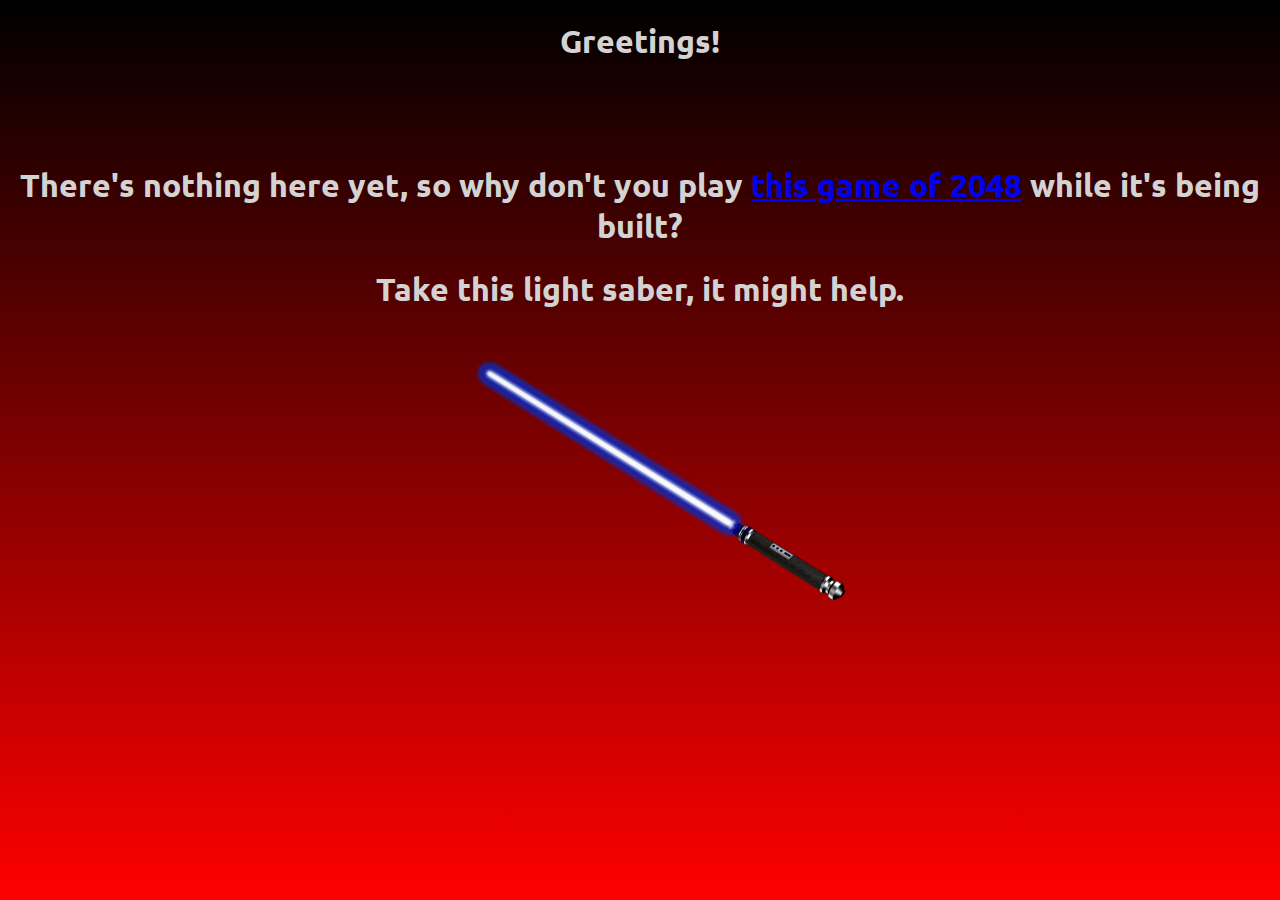
<file: index.html>
<!DOCTYPE html>
<html lang="en-us">

<head>
	<meta charset="UTF-8">
	<meta name="viewport" content="width=device-width, initial-scale=1">
	<meta name="author" content="Srikrishnan">

	<title>Srikrishnan</title>
	
	<link rel="stylesheet" type="text/css" href="main.css">
	<link rel="stylesheet" href="http://fonts.googleapis.com/css?family=Ubuntu">

</head>
<body>
<h1>Greetings!</h1>
<br><br><br>
<h1>There's nothing here yet, so why don't you play <a href="2048/index.html">this game of 2048</a> while it's being built?</h1>
<h1>Take this light saber, it might help.</h1>
<img src="Lightsaber.png" id="lightsaber">
</body>
</html>
</file>
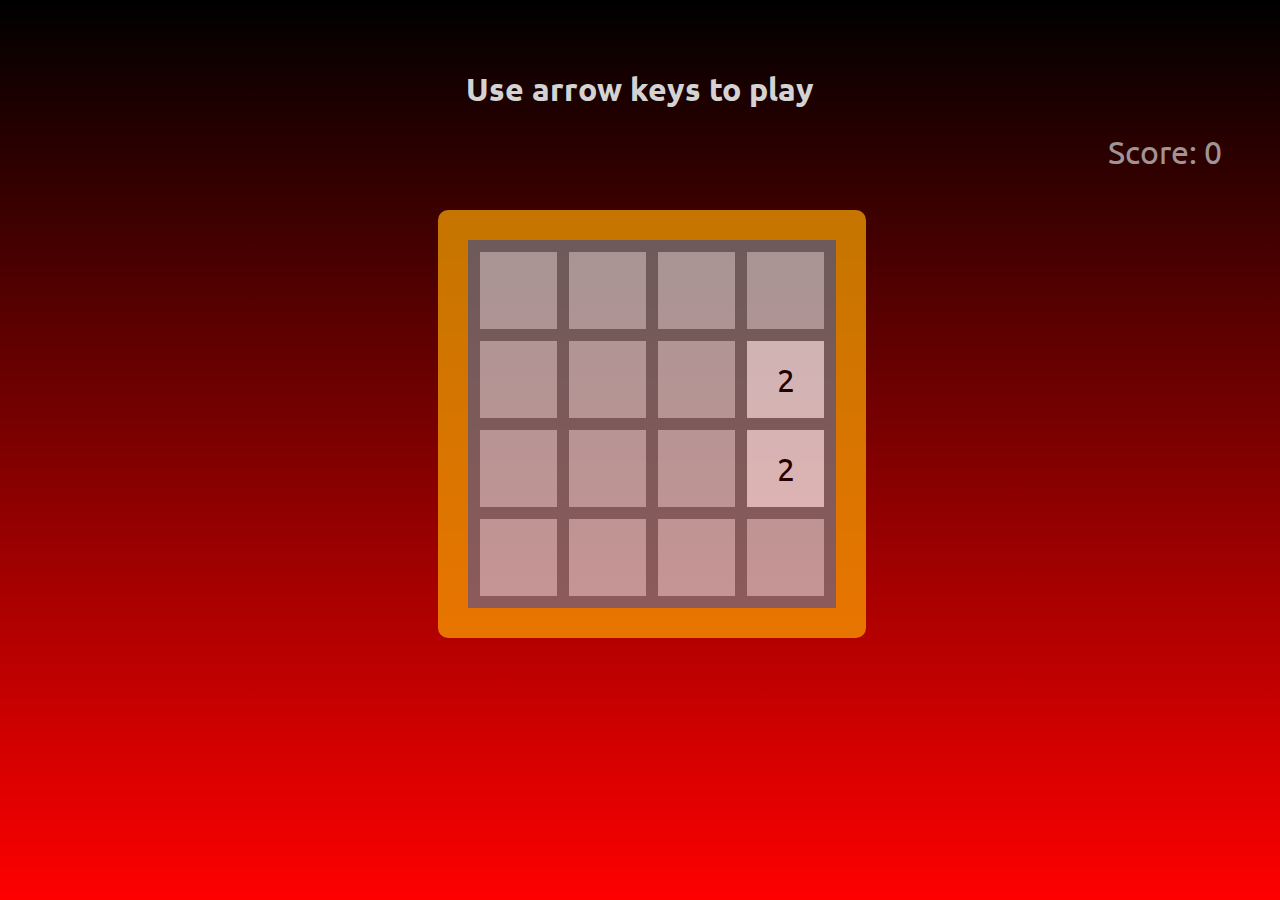
<file: 2048/index.html>
<!DOCTYPE html>
<html lang="en-us">

<head>
	<meta charset="UTF-8">
	<meta name="viewport" content="width=device-width, initial-scale=1">
	<meta name="author" content="Srikrishnan">

	<title>Srikrishnan</title>

	<script src="http://ajax.googleapis.com/ajax/libs/jquery/1.9.1/jquery.min.js"></script>
	<script src="main.js"></script>
	
	<link rel="stylesheet" type="text/css" href="main.css">
	<link rel="stylesheet" href="http://fonts.googleapis.com/css?family=Ubuntu">

</head>
<body>
	<br><br>
<h1>Use arrow keys to play</h1>
<span id="score"></span>
<span id="finalscore"></span>
<div class="game">
	
</div>

<div class="gameover">

</div>

</body>
</html>
</file>
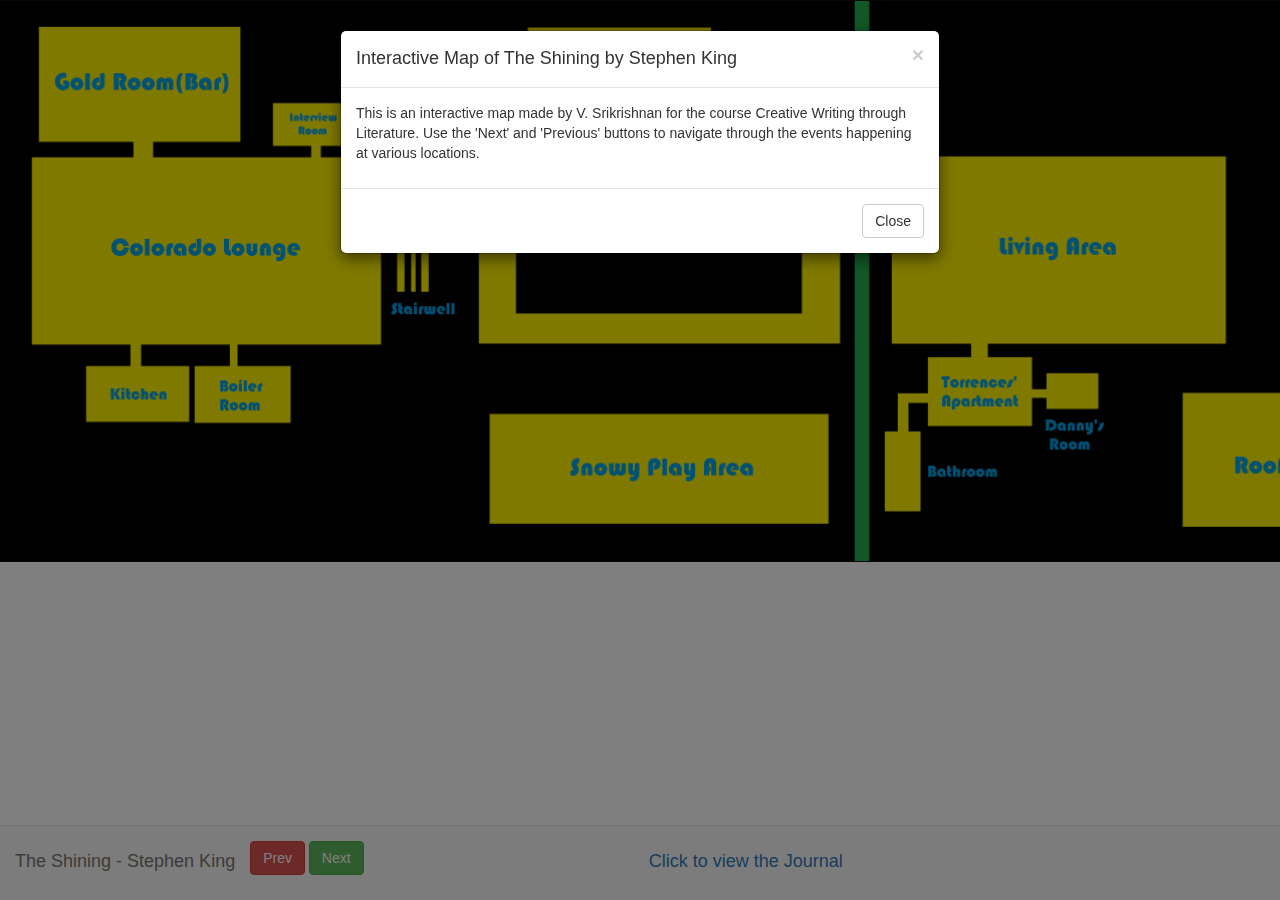
<file: IM/index.html>
<!DOCTYPE HTML> 
<html lang='en'>
<head>

<meta charset="utf-8">
<meta name="viewport" content="width=device-width, initial-scale=1">

<script src="https://ajax.googleapis.com/ajax/libs/jquery/3.2.1/jquery.min.js"></script>

<script type="text/javascript" src='im.js'></script>

<script src="https://maxcdn.bootstrapcdn.com/bootstrap/3.3.7/js/bootstrap.min.js"></script>
<link rel="stylesheet" href="https://maxcdn.bootstrapcdn.com/bootstrap/3.3.7/css/bootstrap.min.css">
<link rel='stylesheet' href='im.css'>

<title>
	Interactive Map of The Shining by Stephen King
</title>
</head>

<body>

<div class="modal fade" id="myModal" role="dialog">
    <div class="modal-dialog">
    
      <!-- Modal content-->
      <div class="modal-content">
        <div class="modal-header">
          <button type="button" class="close" data-dismiss="modal">&times;</button>
          <h4 class="modal-title">Interactive Map of The Shining by Stephen King</h4>
        </div>
        <div class="modal-body">
          <p>This is an interactive map made by V. Srikrishnan for the course Creative Writing through Literature.
          Use the 'Next' and 'Previous' buttons to navigate through the events happening at various locations.</p>
        </div>
        <div class="modal-footer">
          <button type="button" class="btn btn-default" data-dismiss="modal">Close</button>
        </div>
      </div>
      
    </div>
</div>

<p id='a1' data-toggle='popover' data-content="The story begins with Jack Torrence being interviewed for the position of the caretaker of the Overlook Hotel. The Overlook Hotel is isolated, and is located in the mountains. The manager of the hotel, Ullman reveals that the previous caretaker, Delbert Grady murdered his wife and daughters in a drunken rage and killed himself. Ullman also cites Jack's history of alcoholism and his temper issues, but Jack assures him that all is under control. Jack is given a tour of the building. Ullman warns him repeatedly to check the boiler room frequently, otherwise pressure will build up and it'll explode.
Meanwhile, at Boulder, Colorado, Jack's wife Wendy is concerned about her husband and her son, Danny. She remembers the time when Jack accidentally broke Danny's arm in a drunken rage. Danny has an imaginary friend, Tony. Tony takes Danny on a horrible journey to a dark and snowy place with a big building, and shows him horrible incidents.
" data-placement='right'></p>

<p id='a2' data-toggle='popover' data-content="The Torrence family arrives at the hotel on the last day before the hotel closes for the winter. They see all the people leaving. They meet the chef, Dick Hollman who shows them around the Kitchen and all the food. He tells them that all the alcohol has been consumed." data-placement='auto'></p>

<p id='a3' data-toggle='popover' data-content="Halloran recognizes that Danny can read minds. When they talk privately, he tells Danny the ability is called 'shining.' Halloran has the ability too, but not as strong as Danny. Halloran tells Danny that there are bad things at the Overlook that only people who shine can see. When Danny asks him about room 217, Halloran makes Danny promise not to go anywhere near the room.
" data-placement='auto'></p>

<p id='a4' data-toggle='popover' data-content="When Jack is on the roof doing some work, he's stung by wasps. While considering how to get off the roof to look for bug killer, Jack slips into memory. He thinks about breaking Danny's arm. He kills the wasps and thinks that their nest will make a neat decoration for Danny's room. When Jack gives it to him later, Danny is elated." data-placement='auto'></p>

<p id='a5' data-toggle='popover' data-content="That night, Danny sees Tony and 'Redrum' while he's in the bathroom brushing his teeth. Later that night, while Danny is having more visions of Redrum, he feels something crawling on him. Wasps! He screams and Jack and Wendy go to him. The wasps' nest is totally swarming and Jack can't understand it. He and Wendy calm Danny, and then Jack takes the nest outside.
" data-placement='auto'></p>

<p id='a6' data-toggle='popover' data-content="Jack is trimming the hedge animals near the Overlook's playground. When he takes a break in the playground, he thinks about the love he had for his abusive father. Then the hedge animals start moving and seem to threaten him. He gets pretty scared, but chocks the incident up to hallucination." data-placement='auto'></p>

<p id='a7' data-toggle='popover' data-content="A week passes. Danny's curiosity overcomes him and he decides to go into room 217. In the bathtub, he finds the rotting corpse of a naked woman. He runs to the door but can't get it open." data-placement='auto'></p>

<p id='a8' data-toggle='popover' data-content="While Danny is in 217, Wendy is snoozing, and Jack is in the basement having a really intense dream about his past. Wendy catches him sleepwalking and trying to break the radio in Ullman's office. Danny walks in, with bruises all over his neck. Wendy immediately suspects Jack and locks herself in the bedroom with Danny." data-placement='auto'></p>

<p id='a9' data-toggle='popover' data-content="Jack goes down to the bar, and he sees a ghost bartender. He imagines having drinks." data-placement='auto'></p>

<p id='a10' data-toggle='popover' data-content="Wendy tells Jack that a ghost woman has tried to strangle Denny and asks him to check the room out. Jack doesn't see the woman, but he hears her behind the door when he leaves. He tells Danny and Wendy that there's nothing in the room." data-placement='auto'></p>

<p id='a11' data-toggle='popover' data-content="Danny decides to go play in the snowy playground. The hedge animals start chasing Danny and scratches him on his legs. He tells Jack about this. Jack expresses disbelief, but Danny knows he's seen it too.
" data-placement='auto'></p>

<p id='a12' data-toggle='popover' data-content="Danny gets a vision that Redrum will happen the next day. He gives Halloran a very strong psychic call for help. Halloran convinces his boss to give him some time off, then rushes to the airport." data-placement='auto'></p>

<p id='a13' data-toggle='popover' data-content="Jack spends the night at the bar. He sees the 1945 Masquerade ball happening. He meets Delbert Grady, the previous caretaker, and Grady tells him to murder his family. He gets visions of him killing his family, but he resists. The bartender is missing, so he makes his own drinks. He hits his head and passes out. The next day, Wendy finds him on the floor reeking of Gin. When she wakes him up, he starts threatening her. Danny arrives, and Wendy hits Jack with a bottle of wine." data-placement='auto'></p>

<p id='a14' data-toggle='popover' data-content="Wendy and Danny lock him up in the pantry. They hear Jack cursing them as they leave. Grady arrives and Jack promises him that he'll kill his family if he lets him out. He finds a mallet outside in the kitchen." data-placement='auto'></p>

<p id='a15' data-toggle='popover' data-content="Wendy comes with a knife to check if Jack has gotten out. She finds Jack near the stairwell and he hits her with the mallet multiple times. She stabs his leg with her knife in retaliation." data-placement='auto'></p>

<p id='a16' data-toggle='popover' data-content="As Halloran arrives outside the hotel, the hedge animals start attacking him. He manages to burn them with some fuel and a lighter." data-placement='auto'></p>

<p id='a17' data-toggle='popover' data-content="Wendy manages to lock herself in the bathroom. Jack finds her, and breaks open the door with his mallet. Wendy finds a razor and slashes his hand. He hears a noise from the stairwell and leaves to check." data-placement='auto'></p>

<p id='a18' data-toggle='popover' data-content="Halloran has arrived at the hotel. Jack finds him and hits him with the mallet." data-placement='auto'></p>

<p id='a19' data-toggle='popover' data-content="Danny is trapped in the corridor. Jack arrives and Danny realises that he has been possessed by the Overlook. A part of the real Jack takes over and tells Danny to run. Danny refuses, and hugs him. He tells Jack about the boiler which is about to explode. Jack leaves to check on it.
" data-placement='auto'></p>

<p id='a20' data-toggle='popover' data-content="Halloran finds Danny and Wendy and escorts them out. As they leave, the hotel explodes. The hotel attempts to make Halloran kill Danny, but Danny resists and they leave safely." data-placement='auto'></p>

<nav class="navbar navbar-default navbar-fixed-bottom">
  <div class="container-fluid">
    <div class="navbar-header">
      <p class="navbar-brand">The Shining - Stephen King</p>
    </div>
    <button type='button' class='prev btn btn-danger'>Prev</button>
    <button type='button' class='next btn btn-success'>Next</button>
    
      <p class='navbar-brand  navbar-right'><a target='_blank' href='journal.html'>Click to view the Journal</a></p>
    
  </div>
</nav>

</body>
</html>
</file>
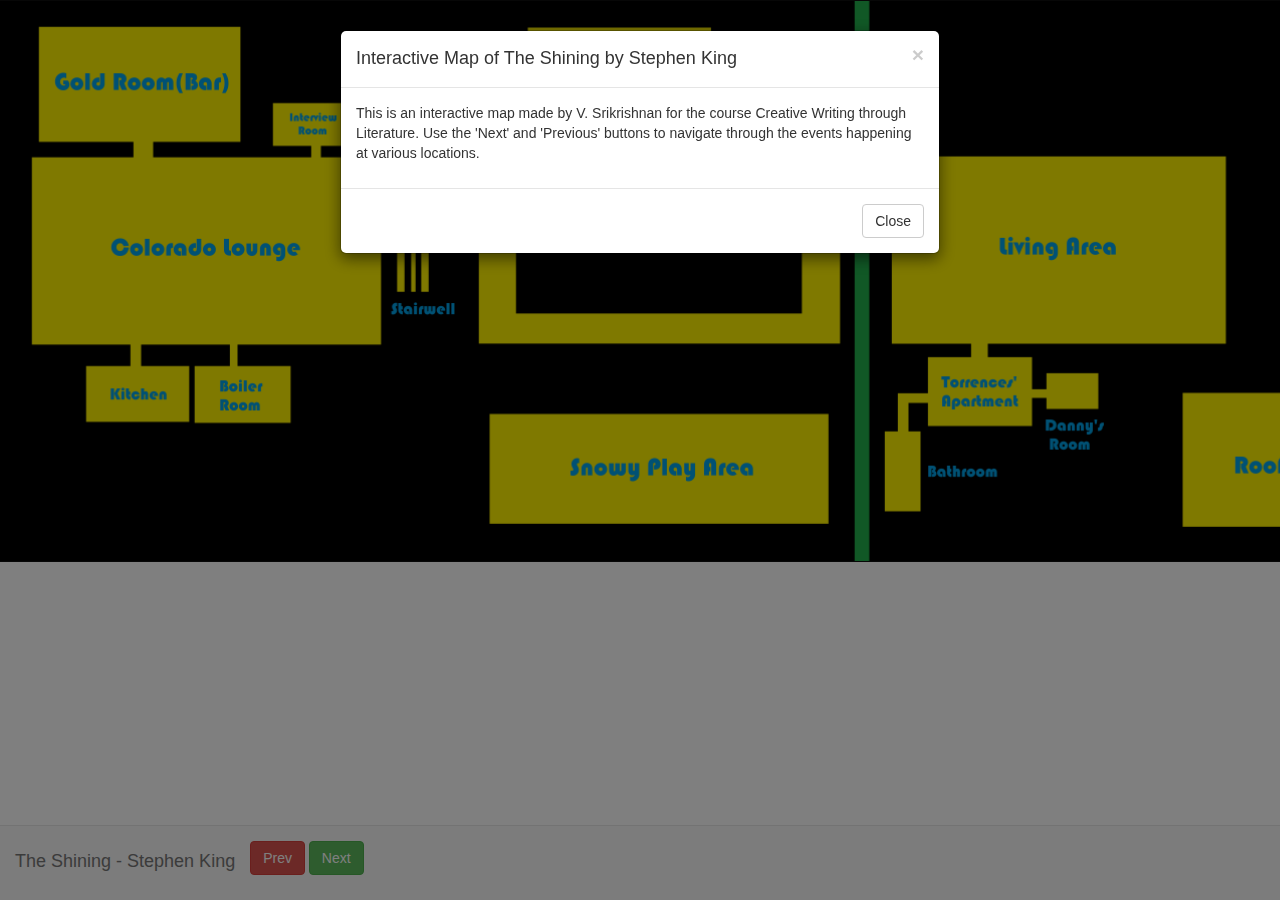
<file: IM/im.html>
<!DOCTYPE HTML> 
<html lang='en'>
<head>

<meta charset="utf-8">
<meta name="viewport" content="width=device-width, initial-scale=1">

<script src="https://ajax.googleapis.com/ajax/libs/jquery/3.2.1/jquery.min.js"></script>

<script type="text/javascript" src='im.js'></script>

<script src="https://maxcdn.bootstrapcdn.com/bootstrap/3.3.7/js/bootstrap.min.js"></script>
<link rel="stylesheet" href="https://maxcdn.bootstrapcdn.com/bootstrap/3.3.7/css/bootstrap.min.css">
<link rel='stylesheet' href='im.css'>

<title>
	Interactive Map of The Shining by Stephen King
</title>
</head>

<body>

<div class="modal fade" id="myModal" role="dialog">
    <div class="modal-dialog">
    
      <!-- Modal content-->
      <div class="modal-content">
        <div class="modal-header">
          <button type="button" class="close" data-dismiss="modal">&times;</button>
          <h4 class="modal-title">Interactive Map of The Shining by Stephen King</h4>
        </div>
        <div class="modal-body">
          <p>This is an interactive map made by V. Srikrishnan for the course Creative Writing through Literature.
          Use the 'Next' and 'Previous' buttons to navigate through the events happening at various locations.</p>
        </div>
        <div class="modal-footer">
          <button type="button" class="btn btn-default" data-dismiss="modal">Close</button>
        </div>
      </div>
      
    </div>
</div>

<p id='a1' data-toggle='popover' data-content="The story begins with Jack Torrence being interviewed for the position of the caretaker of the Overlook Hotel. The Overlook Hotel is isolated, and is located in the mountains. The manager of the hotel, Ullman reveals that the previous caretaker, Delbert Grady murdered his wife and daughters in a drunken rage and killed himself. Ullman also cites Jack's history of alcoholism and his temper issues, but Jack assures him that all is under control. Jack is given a tour of the building. Ullman warns him repeatedly to check the boiler room frequently, otherwise pressure will build up and it'll explode.
Meanwhile, at Boulder, Colorado, Jack's wife Wendy is concerned about her husband and her son, Danny. She remembers the time when Jack accidentally broke Danny's arm in a drunken rage. Danny has an imaginary friend, Tony. Tony takes Danny on a horrible journey to a dark and snowy place with a big building, and shows him horrible incidents.
" data-placement='right'></p>

<p id='a2' data-toggle='popover' data-content="The Torrence family arrives at the hotel on the last day before the hotel closes for the winter. They see all the people leaving. They meet the chef, Dick Hollman who shows them around the Kitchen and all the food. He tells them that all the alcohol has been consumed." data-placement='auto'></p>

<p id='a3' data-toggle='popover' data-content="Halloran recognizes that Danny can read minds. When they talk privately, he tells Danny the ability is called 'shining.' Halloran has the ability too, but not as strong as Danny. Halloran tells Danny that there are bad things at the Overlook that only people who shine can see. When Danny asks him about room 217, Halloran makes Danny promise not to go anywhere near the room.
" data-placement='auto'></p>

<p id='a4' data-toggle='popover' data-content="When Jack is on the roof doing some work, he's stung by wasps. While considering how to get off the roof to look for bug killer, Jack slips into memory. He thinks about breaking Danny's arm. He kills the wasps and thinks that their nest will make a neat decoration for Danny's room. When Jack gives it to him later, Danny is elated." data-placement='auto'></p>

<p id='a5' data-toggle='popover' data-content="That night, Danny sees Tony and 'Redrum' while he's in the bathroom brushing his teeth. Later that night, while Danny is having more visions of Redrum, he feels something crawling on him. Wasps! He screams and Jack and Wendy go to him. The wasps' nest is totally swarming and Jack can't understand it. He and Wendy calm Danny, and then Jack takes the nest outside.
" data-placement='auto'></p>

<p id='a6' data-toggle='popover' data-content="Jack is trimming the hedge animals near the Overlook's playground. When he takes a break in the playground, he thinks about the love he had for his abusive father. Then the hedge animals start moving and seem to threaten him. He gets pretty scared, but chocks the incident up to hallucination." data-placement='auto'></p>

<p id='a7' data-toggle='popover' data-content="A week passes. Danny's curiosity overcomes him and he decides to go into room 217. In the bathtub, he finds the rotting corpse of a naked woman. He runs to the door but can't get it open." data-placement='auto'></p>

<p id='a8' data-toggle='popover' data-content="While Danny is in 217, Wendy is snoozing, and Jack is in the basement having a really intense dream about his past. Wendy catches him sleepwalking and trying to break the radio in Ullman's office. Danny walks in, with bruises all over his neck. Wendy immediately suspects Jack and locks herself in the bedroom with Danny." data-placement='auto'></p>

<p id='a9' data-toggle='popover' data-content="Jack goes down to the bar, and he sees a ghost bartender. He imagines having drinks." data-placement='auto'></p>

<p id='a10' data-toggle='popover' data-content="Wendy tells Jack that a ghost woman has tried to strangle Denny and asks him to check the room out. Jack doesn't see the woman, but he hears her behind the door when he leaves. He tells Danny and Wendy that there's nothing in the room." data-placement='auto'></p>

<p id='a11' data-toggle='popover' data-content="Danny decides to go play in the snowy playground. The hedge animals start chasing Danny and scratches him on his legs. He tells Jack about this. Jack expresses disbelief, but Danny knows he's seen it too.
" data-placement='auto'></p>

<p id='a12' data-toggle='popover' data-content="Danny gets a vision that Redrum will happen the next day. He gives Halloran a very strong psychic call for help. Halloran convinces his boss to give him some time off, then rushes to the airport." data-placement='auto'></p>

<p id='a13' data-toggle='popover' data-content="Jack spends the night at the bar. He sees the 1945 Masquerade ball happening. He meets Delbert Grady, the previous caretaker, and Grady tells him to murder his family. He gets visions of him killing his family, but he resists. The bartender is missing, so he makes his own drinks. He hits his head and passes out. The next day, Wendy finds him on the floor reeking of Gin. When she wakes him up, he starts threatening her. Danny arrives, and Wendy hits Jack with a bottle of wine." data-placement='auto'></p>

<p id='a14' data-toggle='popover' data-content="Wendy and Danny lock him up in the pantry. They hear Jack cursing them as they leave. Grady arrives and Jack promises him that he'll kill his family if he lets him out. He finds a mallet outside in the kitchen." data-placement='auto'></p>

<p id='a15' data-toggle='popover' data-content="Wendy comes with a knife to check if Jack has gotten out. She finds Jack near the stairwell and he hits her with the mallet multiple times. She stabs his leg with her knife in retaliation." data-placement='auto'></p>

<p id='a16' data-toggle='popover' data-content="As Halloran arrives outside the hotel, the hedge animals start attacking him. He manages to burn them with some fuel and a lighter." data-placement='auto'></p>

<p id='a17' data-toggle='popover' data-content="Wendy manages to lock herself in the bathroom. Jack finds her, and breaks open the door with his mallet. Wendy finds a razor and slashes his hand. He hears a noise from the stairwell and leaves to check." data-placement='auto'></p>

<p id='a18' data-toggle='popover' data-content="Halloran has arrived at the hotel. Jack finds him and hits him with the mallet." data-placement='auto'></p>

<p id='a19' data-toggle='popover' data-content="Danny is trapped in the corridor. Jack arrives and Danny realises that he has been possessed by the Overlook. A part of the real Jack takes over and tells Danny to run. Danny refuses, and hugs him. He tells Jack about the boiler which is about to explode. Jack leaves to check on it.
" data-placement='auto'></p>

<p id='a20' data-toggle='popover' data-content="Halloran finds Danny and Wendy and escorts them out. As they leave, the hotel explodes. The hotel attempts to make Halloran kill Danny, but Danny resists and they leave safely." data-placement='auto'></p>

<nav class="navbar navbar-default navbar-fixed-bottom">
  <div class="container-fluid">
    <div class="navbar-header">
      <p class="navbar-brand">The Shining - Stephen King</p>
    </div>
    <button type='button' class='prev btn btn-danger'>Prev</button>
    <button type='button' class='next btn btn-success'>Next</button>

  </div>
</nav>

</body>
</html>
</file>
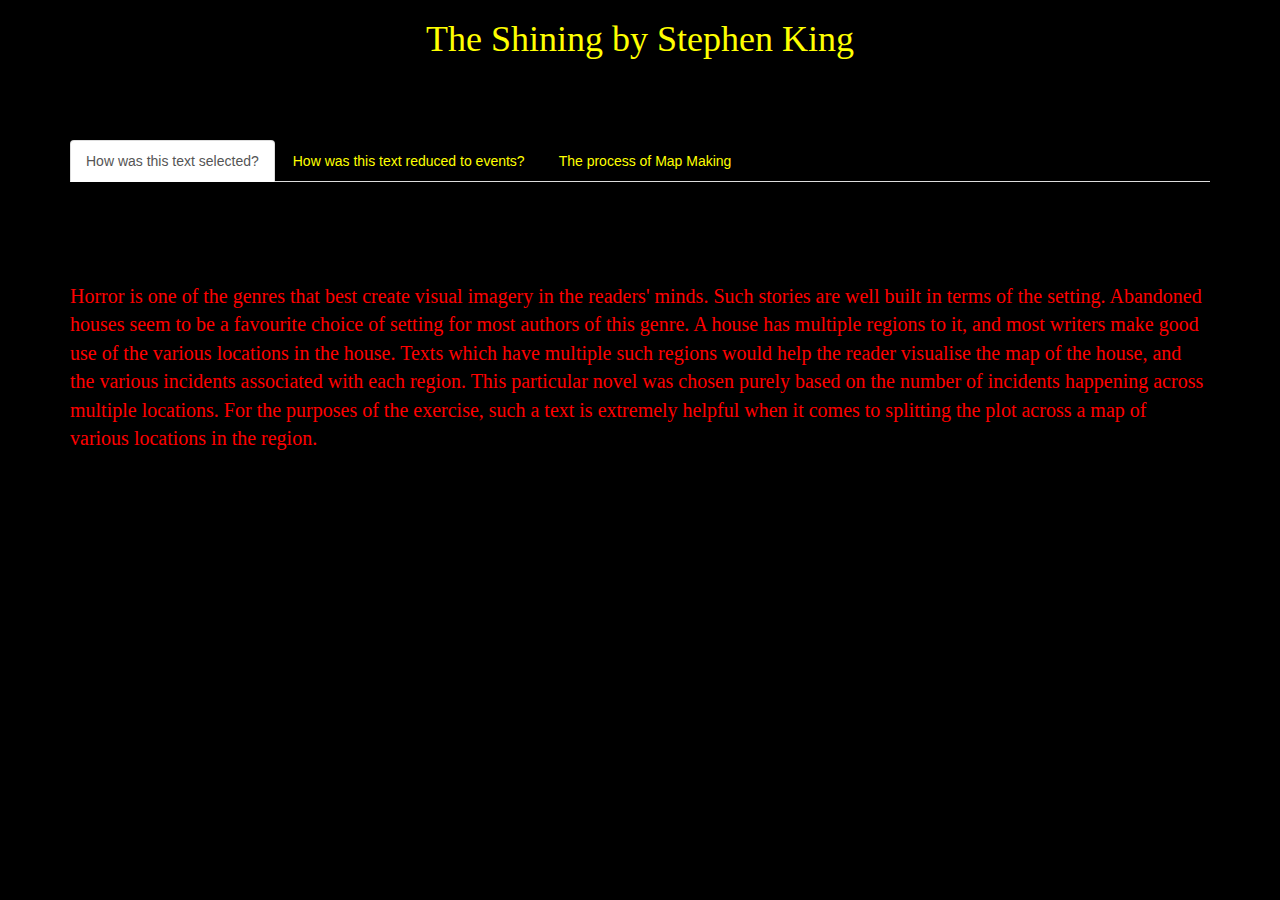
<file: IM/journal.html>
<!DOCTYPE html>
<html lang='en-us'>
<head>

<meta charset="utf-8">
<meta name="viewport" content="width=device-width, initial-scale=1">

<script src="https://ajax.googleapis.com/ajax/libs/jquery/3.2.1/jquery.min.js"></script>

<script src="https://maxcdn.bootstrapcdn.com/bootstrap/3.3.7/js/bootstrap.min.js"></script>
<link rel="stylesheet" href="https://maxcdn.bootstrapcdn.com/bootstrap/3.3.7/css/bootstrap.min.css">
<link rel="stylesheet" href="journal.css">

<title>Interactive Map of The Shining by Stephen King</title>

</head>

<body>
	<h1>The Shining by Stephen King</h1>
	
	<!-- <ul class="nav nav-tabs">
  		<li class="active"><a id="heading" data-toggle='tab' href="#1">How was the text selected?</a></li>
  		<li><a id="heading" href="#2" data-toggle='tab'>How was the text reduced to events?</a></li>
  		<li><a id="heading" href="#3" data-toggle='tab'>The process of map making</a></li>
	</ul>

	<div class='tab-content'>
		<div id="#1" class='tab-pane'>
			<p>Hi</p>
		</div>
		<div id="#2" class='tab-pane active'>
			<p>Hello</p>
		</div>
		<div id="#3" class='tab-pane'>
			<p>LOL</p>
		</div>
	</div> -->
	<div class="container">
  <ul class="nav nav-tabs">
    <li class="active"><a data-toggle="tab" href="#selection">How was this text selected?</a></li>
    <li><a data-toggle="tab" href="#reduction">How was this text reduced to events?</a></li>
    <li><a data-toggle="tab" href="#mapmaking">The process of Map Making</a></li>
  </ul>
  
  <div class="tab-content">
    <div id="selection" class="tab-pane fade in active">
      <p>
      	Horror is one of the genres that best create visual imagery in the readers' minds. Such stories are well built in terms of the setting. Abandoned houses seem to be a favourite choice of setting for most authors of this genre. A house has multiple regions to it, and most writers make good use of the various locations in the house. Texts which have multiple such regions would help the reader visualise the map of the house, and the various incidents associated with each region.
      	This particular novel was chosen purely based on the number of incidents happening across multiple locations. For the purposes of the exercise, such a text is extremely helpful when it comes to splitting the plot across a map of various locations in the region.
      </p>
    </div>
    <div id="reduction" class="tab-pane fade">
      <p>
      	The process of breaking the story into events was simple in this case. For the most part, events do not happen simultaneously and hence it is easy to go with the flow of the events as it is in the story. First, a summary of the story was written. The details of the story that were irrelevant to the outcome of the story or the character development were discarded. A number for the events describing the whole story was fixed at 20. Then, the summary was further reduced to specific incidents based on location. Events happening one after another were clubbed as one event. Another factor that was considered was the distribution of the events across the full story. This was done to avoid putting multiple events at the start of the story and running short towards the end. 
      </p>
    </div>
    <div id="mapmaking" class="tab-pane fade">
      <p>
      The process of map making was straightforward. The various locations were identified, and a rough map of the house was drawn. The accuracy of the drawing might not be accurate. It is meant to visualise the various locations in the house. After breaking the story into various events, each event was mapped to one location. Each event is displayed sequentially by the click of a button. The map remains static, while each event is displayed in the corresponding portion of the map.
      </p>
    </div>
  </div>
</div>

</body>
</html>
</file>
<file: main.css>
html
{
	height: 100%
}
body
{
	font-family: Ubuntu;
	color: lightgray;
	background: linear-gradient(black, red);
	background: -moz-linear-gradient(black, red);
	background: -o-linear-gradient(black, red);
	background: -webkit-linear-gradient(black, red);
}
h1
{
	text-align: center;
}
#lightsaber
{
	width: 400px;
	height: 300px;
	margin-left: 450px;
}
</file>
<file: 2048/main.css>
html
{
	height: 100%
}
body
{
	font-family: Ubuntu;
	color: lightgray;
	background: linear-gradient(black, red);
	background: -moz-linear-gradient(black, red);
	background: -o-linear-gradient(black, red);
	background: -webkit-linear-gradient(black, red);
}
h1
{
	text-align: center;
}
#score,#finalscore
{
	float: right;
	margin-right: 50px;
	font-size: 200%;
	opacity: 0.7;
	color: lightgray;	
}
.game
{
	border-radius: 10px;
	width: 368px;
	height: 368px;
	background-color: lightgray;
	border: 30px solid;
	border-color: #FFA700;
	opacity: 0.7;
	margin-left: 430px;
	margin-top: 100px;
}
.box
{
	width: 77px;
	height: 77px;
	background-color: lightgray;
	border: 6px solid gray;
	float:left;
	color: black;
	text-align: center;
	line-height: 77px;
	font-family: Ubuntu;
	font-size: 200%;
}
.box-topleft
{
	border-top: 12px solid gray;
	border-left: 12px solid gray;
}
.box-topright
{
	border-top: 12px solid gray;
	border-right: 12px solid gray;
}
.box-bottomleft
{
	border-bottom: 12px solid gray;
	border-left: 12px solid gray;
}
.box-bottomright
{
	border-bottom: 12px solid gray;
	border-right: 12px solid gray;
}
.box-left
{
	border-left: 12px solid gray;
}
.box-right
{
	border-right: 12px solid gray;
}
.box-top
{
	border-top: 12px solid gray;
}
.box-bottom
{
	border-bottom: 12px solid gray;
}
.gameover
{
	border-radius: 10px;
	width: 368px;
	height: 368px;
	background-color: lightgray;
	opacity: 0.7;
	margin-left: 430px;
	margin-top: 100px;
	border: 30px solid;
	border-color: #FFA700;
	font-family: Ubuntu;
	font-size: 300%;
	line-height: 368px;
	color: black;
	text-align: center;
}
</file>
<file: IM/im.css>
body
{
	background-image: url('shining.PNG');
	background-repeat: no-repeat;
}

.navbar
{
	min-height: 75px;
}

.navbar-header
{
	margin-top: -5px;
}

.navbar-right
{
	margin-top: -5px;
	padding-left: 300px;	
}

.rt
{
	margin-right: 10px;
}
.container-fluid
{
	margin-top: 15px;
	display: inline-block;
}
#a1
{
	position: absolute;
	margin-left: 320px;
	margin-top: 130px;
	size: 70%;
}

#a2
{
	position: absolute;
	margin-left: 200px;
	margin-top: 250px;
}

#a3
{
	position: absolute;
	margin-left: 140px;
	margin-top: 400px;
}

#a4
{
	position: absolute;
	margin-left: 1240px;
	margin-top: 450px;
}

#a5
{
	position: absolute;
	margin-left: 1075px;
	margin-top: 380px;
}

#a6
{
	position: absolute;
	margin-left: 670px;
	margin-top: 450px;
}

#a7
{
	position: absolute;
	margin-left: 630px;
	margin-top: 70px;
}

#a8
{
	position: absolute;
	margin-left: 200px;
	margin-top: 250px;
}

#a9
{
	position: absolute;
	margin-left: 140px;
	margin-top: 70px;
}

#a10
{
	position: absolute;
	margin-left: 630px;
	margin-top: 70px;
}

#a11
{
	position: absolute;
	margin-left: 670px;
	margin-top: 450px;
}

#a12
{
	position: absolute;
	margin-left: 200px;
	margin-top: 250px;
}

#a13
{
	position: absolute;
	margin-left: 140px;
	margin-top: 70px;
}

#a14
{
	position: absolute;
	margin-left: 140px;
	margin-top: 400px;
}

#a15
{
	position: absolute;
	margin-left: 420px;
	margin-top: 250px;
}

#a16
{
	position: absolute;
	margin-left: 670px;
	margin-top: 450px;
}

#a17
{
	position: absolute;
	margin-left: 905px;
	margin-top: 450px;
}

#a18
{
	position: absolute;
	margin-left: 420px;
	margin-top: 250px;
}

#a19
{
	position: absolute;
	margin-left: 670px;
	margin-top: 320px;
}

#a20
{
	position: absolute;
	margin-left: 670px;
	margin-top: 450px;
}
</file>
<file: IM/journal.css>
body
{
	background-color: black;
}

h1
{
	font-family: 'Garamond';
	color: yellow;
	text-align: center;
}

a
{
	color: yellow;
}

p
{
	padding-top: 100px;
	color: red;
	font-family: 'Calibri';
	font-size: 20px;
}

.container
{
	padding-top: 70px;
}
</file>
